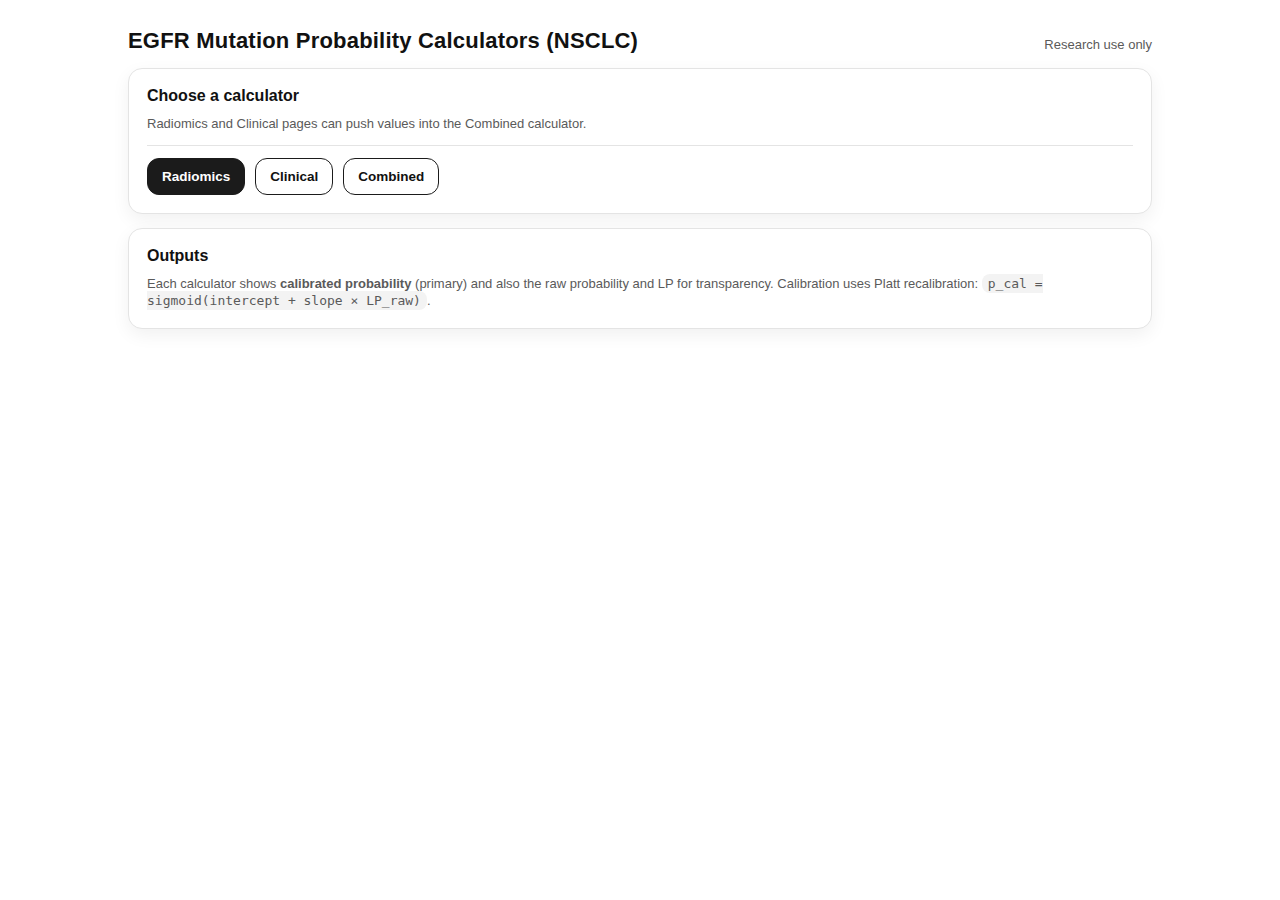
<file: index.html>
<!doctype html>
<html lang="en">
<head>
  <meta charset="utf-8"/>
  <meta name="viewport" content="width=device-width, initial-scale=1"/>
  <title>EGFR Calculators (NSCLC)</title>
  <link rel="stylesheet" href="./assets/style.css"/>
</head>
<body>
  <div class="container">
    <div class="header">
      <h1>EGFR Mutation Probability Calculators (NSCLC)</h1>
      <div class="muted">Research use only</div>
    </div>

    <div class="card">
      <h3>Choose a calculator</h3>
      <div class="muted">Radiomics and Clinical pages can push values into the Combined calculator.</div>
      <div class="hr"></div>
      <div class="rowbtn">
        <a class="btn" href="./radiomics/">Radiomics</a>
        <a class="btn secondary" href="./clinical/">Clinical</a>
        <a class="btn secondary" href="./combined/">Combined</a>
      </div>
    </div>

    <div class="card">
      <h3>Outputs</h3>
      <div class="muted">
        Each calculator shows <b>calibrated probability</b> (primary) and also the raw probability and LP for transparency.
        Calibration uses Platt recalibration: <code>p_cal = sigmoid(intercept + slope × LP_raw)</code>.
      </div>
    </div>
  </div>
</body>
</html>
</file>
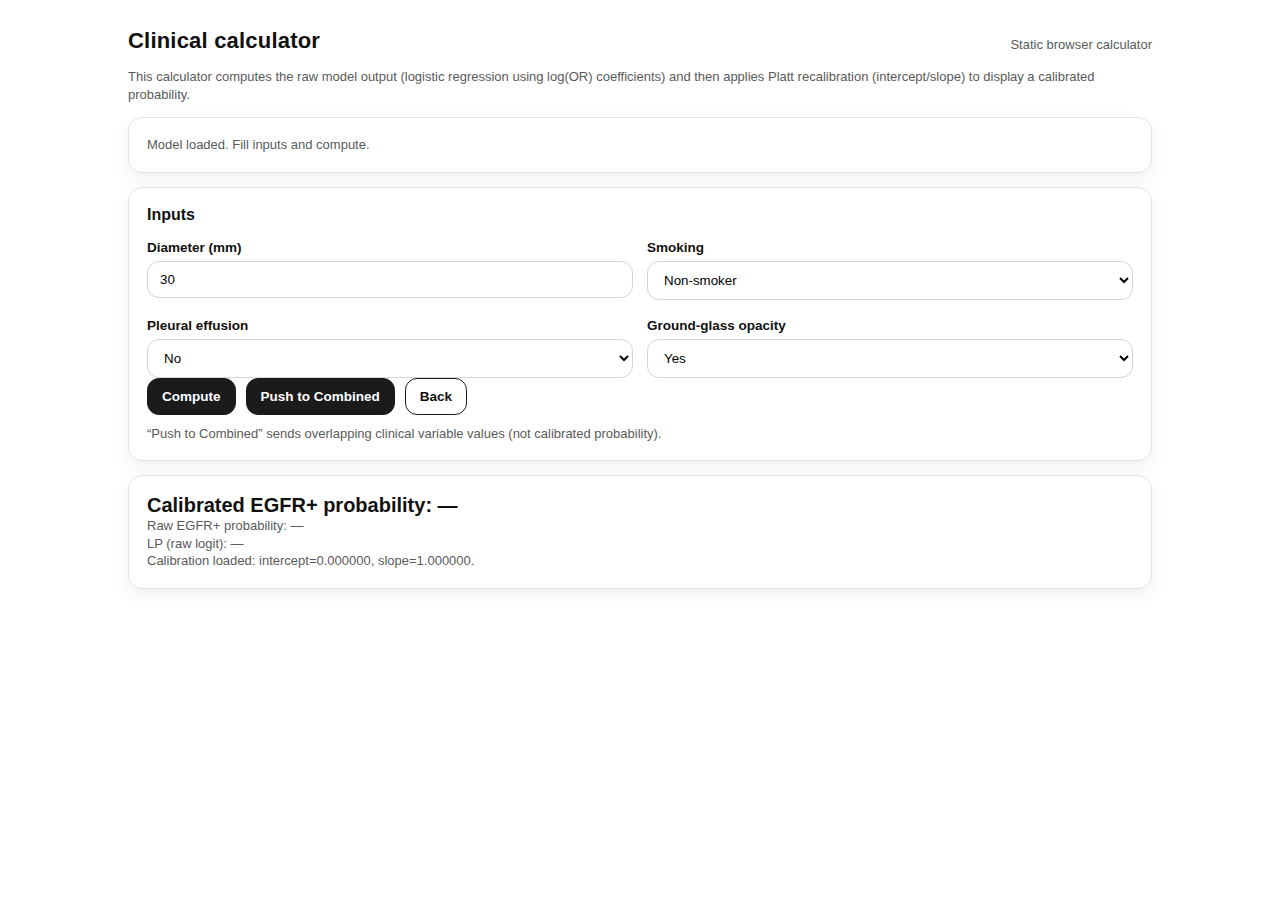
<file: clinical/index.html>
<!doctype html>
<html lang="en">
<head>
  <meta charset="utf-8"/>
  <meta name="viewport" content="width=device-width, initial-scale=1"/>
  <title>Clinical Calculator</title>
  <link rel="stylesheet" href="../assets/style.css"/>
</head>
<body>
  <div class="container">
    <div class="header"><h1>Clinical calculator</h1><div class="muted">Static browser calculator</div></div>
  <div class="muted">
    This calculator computes the raw model output (logistic regression using log(OR) coefficients) and then applies
    Platt recalibration (intercept/slope) to display a calibrated probability.
  </div>

  <div class="card"><div id="status" class="muted">Loading model…</div></div>

  <div class="card">
    <h3>Inputs</h3>
    <div id="inputs" class="grid"></div>
    <div class="rowbtn">
      <button id="btnCompute" disabled>Compute</button>
      <button id="btnPush" disabled>Push to Combined</button>
      <a class="btn secondary" href="../">Back</a>
    </div>
    <div class="muted" style="margin-top:10px;">
      “Push to Combined” sends overlapping clinical variable values (not calibrated probability).
    </div>
  </div>

  <div class="card">
    <div class="result" id="probCalText">Calibrated EGFR+ probability: —</div>
    <div class="muted" id="probRawText">Raw EGFR+ probability: —</div>
    <div class="muted" id="lpText">LP (raw logit): —</div>
    <div class="muted" id="calText">Calibration: —</div>
  </div>

<script>
let MODEL=null;
let CAL=null;

function invlogit(x){ return 1/(1+Math.exp(-x)); }
function safeId(key){ return "k__"+btoa(unescape(encodeURIComponent(key))).replaceAll("=", "_"); }

function buildInputs(schema, coef){
  const root=document.getElementById("inputs");
  root.innerHTML="";

  const terms = Object.keys(coef).filter(k=>k!=="(Intercept)" && k!=="Intercept");

  // Order: schema-defined terms first (in that order), then the rest alphabetically
  const schemaKeys = schema ? Object.keys(schema) : [];
  const schemaSet = new Set(schemaKeys);
  const rest = terms.filter(t=>!schemaSet.has(t)).sort((a,b)=>a.localeCompare(b));

  const ordered = [...schemaKeys.filter(k=>terms.includes(k)), ...rest];

  for(const k of ordered){
    const spec = (schema && schema[k]) ? schema[k] : {type:"number", label:k, step:"any", value:0};
    const wrap=document.createElement("div");
    const lab=document.createElement("label"); lab.textContent=spec.label || k;
    wrap.appendChild(lab);
    const id=safeId(k);

    if(spec.type==="select"){
      const sel=document.createElement("select"); sel.id=id;
      for(const opt of (spec.options||[])){
        const o=document.createElement("option"); o.value=opt.value; o.textContent=opt.label; sel.appendChild(o);
      }
      wrap.appendChild(sel);
    }else{
      const inp=document.createElement("input");
      inp.type="number"; inp.step=spec.step ?? "any";
      if(spec.min!==undefined) inp.min=spec.min;
      if(spec.max!==undefined) inp.max=spec.max;
      inp.value=(spec.value!==undefined)?spec.value:0;
      inp.id=id;
      wrap.appendChild(inp);
    }
    root.appendChild(wrap);
  }
}

function getVal(k, spec){
  const el=document.getElementById(safeId(k));
  if(!el) return null;
  if(spec && spec.type==="select"){ const v=Number(el.value); return Number.isFinite(v)?v:null; }
  const v=el.value; if(v===""||v===null||v===undefined) return null;
  const num=Number(v); return Number.isFinite(num)?num:null;
}

function compute(){
  const coef=MODEL.coef;
  const schema=MODEL.schema||{};
  let lp = Number(coef["(Intercept)"] ?? coef["Intercept"] ?? 0);
  const terms=Object.keys(coef).filter(k=>k!=="(Intercept)" && k!=="Intercept");
  const inputs = {};
  for(const t of terms){
    const spec=schema[t] || {type:"number"};
    const x=getVal(t, spec);
    if(x===null){ alert("Missing/invalid input for: "+t); return null; }
    inputs[t]=x;
    lp += Number(coef[t]) * Number(x);
  }
  const p_raw=invlogit(lp);

  let p_cal=p_raw;
  let cal_desc="No calibration loaded; showing raw probability only.";
  if(CAL && typeof CAL.intercept==="number" && typeof CAL.slope==="number"){
    const lp_cal = CAL.intercept + CAL.slope * lp;
    p_cal = invlogit(lp_cal);
    cal_desc = "Platt recalibration on LP: p_cal = sigmoid(intercept + slope·LP).";
  }

  document.getElementById("probCalText").textContent="Calibrated EGFR+ probability: "+p_cal.toFixed(3);
  document.getElementById("probRawText").textContent="Raw EGFR+ probability: "+p_raw.toFixed(3);
  document.getElementById("lpText").textContent="LP (raw logit): "+lp.toFixed(3);
  document.getElementById("calText").textContent="Calibration: "+cal_desc;

  window.__LAST__ = {lp: lp, prob_raw:p_raw, prob_cal:p_cal, inputs: inputs};
  return window.__LAST__;
}

function pushToCombined(){
  if(!window.__LAST__){ alert("Compute first."); return; }
  const payload = {source:"clinical", timestamp:new Date().toISOString(), inputs: window.__LAST__.inputs};
  localStorage.setItem("egfr_push", JSON.stringify(payload));
  window.location.href="../combined/";
}

async function init(){
  try{
    const res=await fetch("./clinical_model_params.json", {cache:"no-store"});
    if(!res.ok) throw new Error("Cannot load clinical_model_params.json");
    MODEL=await res.json();

    try{
      const r2=await fetch("./clinical_calibration_params.json", {cache:"no-store"});
      if(r2.ok) CAL=await r2.json();
    }catch(e){ /* ignore */ }

    buildInputs(MODEL.schema||{}, MODEL.coef);
    document.getElementById("status").textContent="Model loaded. Fill inputs and compute.";
    document.getElementById("btnCompute").disabled=false;
    document.getElementById("btnPush").disabled=false;
    document.getElementById("btnCompute").onclick=compute;
    document.getElementById("btnPush").onclick=pushToCombined;

    if(CAL && typeof CAL.intercept==="number" && typeof CAL.slope==="number"){
      document.getElementById("calText").textContent =
        "Calibration loaded: intercept=" + CAL.intercept.toFixed(6) + ", slope=" + CAL.slope.toFixed(6) + ".";
    }
  }catch(e){
    document.getElementById("status").textContent="ERROR: "+e.message;
    console.error(e);
  }
}
init();
</script>
  </div>
</body>
</html>
</file>
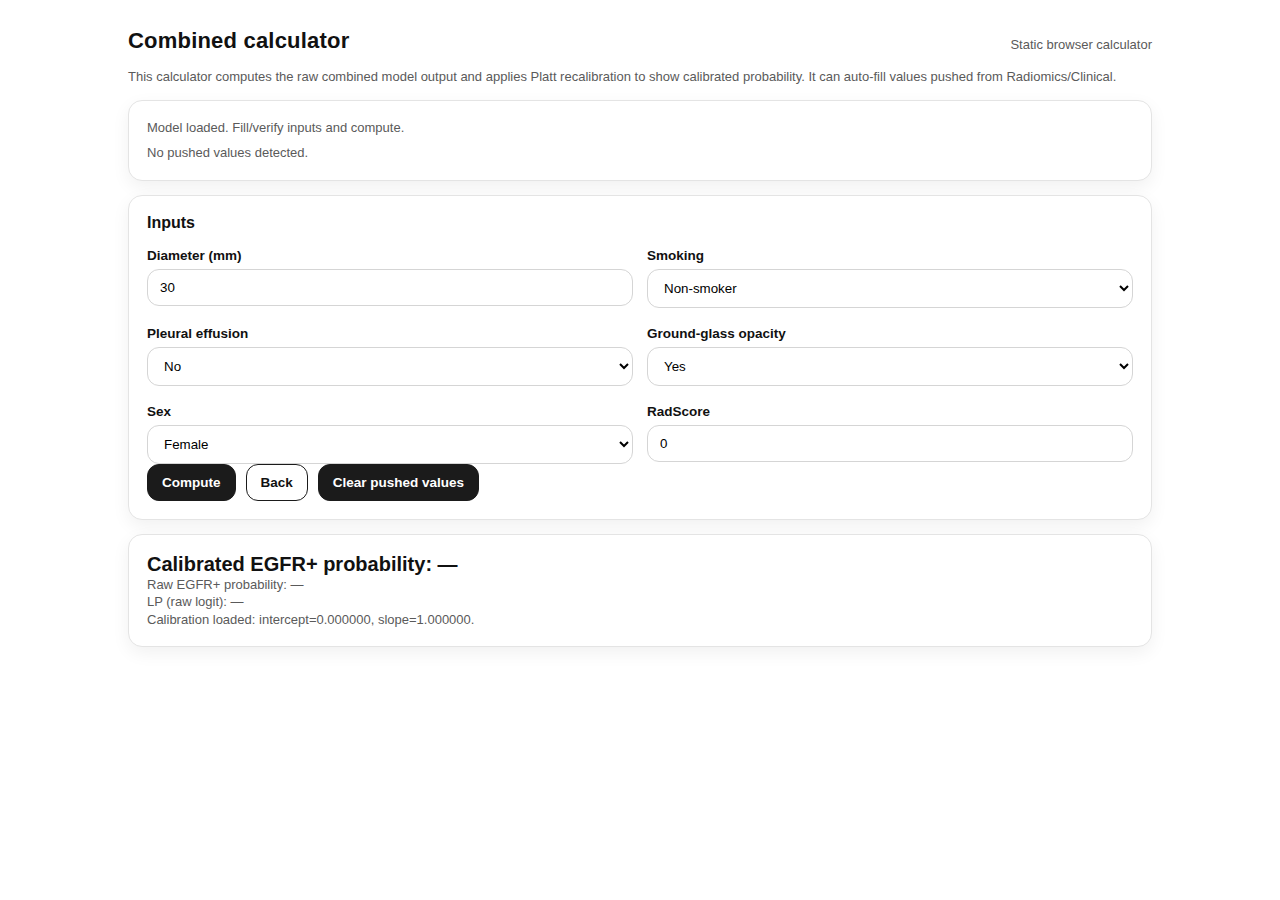
<file: combined/index.html>
<!doctype html>
<html lang="en">
<head>
  <meta charset="utf-8"/>
  <meta name="viewport" content="width=device-width, initial-scale=1"/>
  <title>Combined Calculator</title>
  <link rel="stylesheet" href="../assets/style.css"/>
</head>
<body>
  <div class="container">
    <div class="header"><h1>Combined calculator</h1><div class="muted">Static browser calculator</div></div>
  <div class="muted">
    This calculator computes the raw combined model output and applies Platt recalibration to show calibrated probability.
    It can auto-fill values pushed from Radiomics/Clinical.
  </div>

  <div class="card">
    <div id="status" class="muted">Loading model…</div>
    <div id="pushInfo" class="muted" style="margin-top:8px;"></div>
  </div>

  <div class="card">
    <h3>Inputs</h3>
    <div id="inputs" class="grid"></div>
    <div class="rowbtn">
      <button id="btnCompute" disabled>Compute</button>
      <a class="btn secondary" href="../">Back</a>
      <button id="btnClear" disabled>Clear pushed values</button>
    </div>
  </div>

  <div class="card">
    <div class="result" id="probCalText">Calibrated EGFR+ probability: —</div>
    <div class="muted" id="probRawText">Raw EGFR+ probability: —</div>
    <div class="muted" id="lpText">LP (raw logit): —</div>
    <div class="muted" id="calText">Calibration: —</div>
  </div>

<script>
let MODEL=null;
let CAL=null;

function invlogit(x){ return 1/(1+Math.exp(-x)); }
function safeId(key){ return "k__"+btoa(unescape(encodeURIComponent(key))).replaceAll("=", "_"); }

function buildInputs(schema, coef){
  const root=document.getElementById("inputs");
  root.innerHTML="";

  const terms = Object.keys(coef).filter(k=>k!=="(Intercept)" && k!=="Intercept");

  // Order: schema-defined terms first (in that order), then the rest alphabetically
  const schemaKeys = schema ? Object.keys(schema) : [];
  const schemaSet = new Set(schemaKeys);
  const rest = terms.filter(t=>!schemaSet.has(t)).sort((a,b)=>a.localeCompare(b));

  const ordered = [...schemaKeys.filter(k=>terms.includes(k)), ...rest];

  for(const k of ordered){
    const spec = (schema && schema[k]) ? schema[k] : {type:"number", label:k, step:"any", value:0};
    const wrap=document.createElement("div");
    const lab=document.createElement("label"); lab.textContent=spec.label || k;
    wrap.appendChild(lab);
    const id=safeId(k);

    if(spec.type==="select"){
      const sel=document.createElement("select"); sel.id=id;
      for(const opt of (spec.options||[])){
        const o=document.createElement("option"); o.value=opt.value; o.textContent=opt.label; sel.appendChild(o);
      }
      wrap.appendChild(sel);
    }else{
      const inp=document.createElement("input");
      inp.type="number"; inp.step=spec.step ?? "any";
      if(spec.min!==undefined) inp.min=spec.min;
      if(spec.max!==undefined) inp.max=spec.max;
      inp.value=(spec.value!==undefined)?spec.value:0;
      inp.id=id;
      wrap.appendChild(inp);
    }
    root.appendChild(wrap);
  }
}

function setVal(term, value, schema){
  const spec = (schema && schema[term]) ? schema[term] : {type:"number"};
  const el=document.getElementById(safeId(term));
  if(!el) return;
  if(spec.type==="select"){ el.value=String(value); } else { el.value=value; }
}

function getVal(term, schema){
  const spec = (schema && schema[term]) ? schema[term] : {type:"number"};
  const el=document.getElementById(safeId(term));
  if(!el) return null;
  if(spec.type==="select"){ const v=Number(el.value); return Number.isFinite(v)?v:null; }
  const v=el.value; if(v===""||v===null||v===undefined) return null;
  const num=Number(v); return Number.isFinite(num)?num:null;
}

function compute(){
  const coef=MODEL.coef;
  const schema=MODEL.schema||{};
  let lp = Number(coef["(Intercept)"] ?? coef["Intercept"] ?? 0);
  const terms=Object.keys(coef).filter(k=>k!=="(Intercept)" && k!=="Intercept");
  for(const t of terms){
    const x=getVal(t, schema);
    if(x===null){ alert("Missing/invalid input for: "+t); return null; }
    lp += Number(coef[t]) * Number(x);
  }
  const p_raw=invlogit(lp);

  let p_cal=p_raw;
  let cal_desc="No calibration loaded; showing raw probability only.";
  if(CAL && typeof CAL.intercept==="number" && typeof CAL.slope==="number"){
    const lp_cal = CAL.intercept + CAL.slope * lp;
    p_cal = invlogit(lp_cal);
    cal_desc = "Platt recalibration on LP: p_cal = sigmoid(intercept + slope·LP).";
  }

  document.getElementById("probCalText").textContent="Calibrated EGFR+ probability: "+p_cal.toFixed(3);
  document.getElementById("probRawText").textContent="Raw EGFR+ probability: "+p_raw.toFixed(3);
  document.getElementById("lpText").textContent="LP (raw logit): "+lp.toFixed(3);
  document.getElementById("calText").textContent="Calibration: "+cal_desc;

  return {lp:lp, prob_raw:p_raw, prob_cal:p_cal};
}

function applyPush(){
  const schema=MODEL.schema||{};
  const raw = localStorage.getItem("egfr_push");
  if(!raw){ document.getElementById("pushInfo").textContent="No pushed values detected."; return; }
  try{
    const payload = JSON.parse(raw);
    const radTerm = MODEL.radscore_term || "RadScore";

    if(payload.source==="radiomics"){
      if(Object.prototype.hasOwnProperty.call(MODEL.coef, radTerm)){
        setVal(radTerm, payload.radscore_value, schema);
        document.getElementById("pushInfo").textContent =
          "Auto-filled " + radTerm + " from Radiomics (" + payload.radscore_mode + ").";
      }else{
        document.getElementById("pushInfo").textContent =
          "Radiomics pushed value found, but combined model has no '" + radTerm + "' term.";
      }
    }else if(payload.source==="clinical"){
      let n=0;
      for(const [k,v] of Object.entries(payload.inputs||{})){
        if(Object.prototype.hasOwnProperty.call(MODEL.coef, k)){
          setVal(k, v, schema);
          n += 1;
        }
      }
      document.getElementById("pushInfo").textContent =
        "Auto-filled " + n + " clinical variable(s) from Clinical model.";
    }else{
      document.getElementById("pushInfo").textContent="Pushed values found (unknown source).";
    }
  }catch(e){
    document.getElementById("pushInfo").textContent="Could not parse pushed values.";
  }
}

function clearPush(){
  localStorage.removeItem("egfr_push");
  document.getElementById("pushInfo").textContent="Cleared pushed values.";
}

async function init(){
  try{
    const res=await fetch("./combined_model_params.json", {cache:"no-store"});
    if(!res.ok) throw new Error("Cannot load combined_model_params.json");
    MODEL=await res.json();

    try{
      const r2=await fetch("./combined_calibration_params.json", {cache:"no-store"});
      if(r2.ok) CAL=await r2.json();
    }catch(e){ /* ignore */ }

    buildInputs(MODEL.schema||{}, MODEL.coef);
    applyPush();

    document.getElementById("status").textContent="Model loaded. Fill/verify inputs and compute.";
    document.getElementById("btnCompute").disabled=false;
    document.getElementById("btnClear").disabled=false;
    document.getElementById("btnCompute").onclick=compute;
    document.getElementById("btnClear").onclick=clearPush;

    if(CAL && typeof CAL.intercept==="number" && typeof CAL.slope==="number"){
      document.getElementById("calText").textContent =
        "Calibration loaded: intercept=" + CAL.intercept.toFixed(6) + ", slope=" + CAL.slope.toFixed(6) + ".";
    }
  }catch(e){
    document.getElementById("status").textContent="ERROR: "+e.message;
    console.error(e);
  }
}
init();
</script>
  </div>
</body>
</html>
</file>
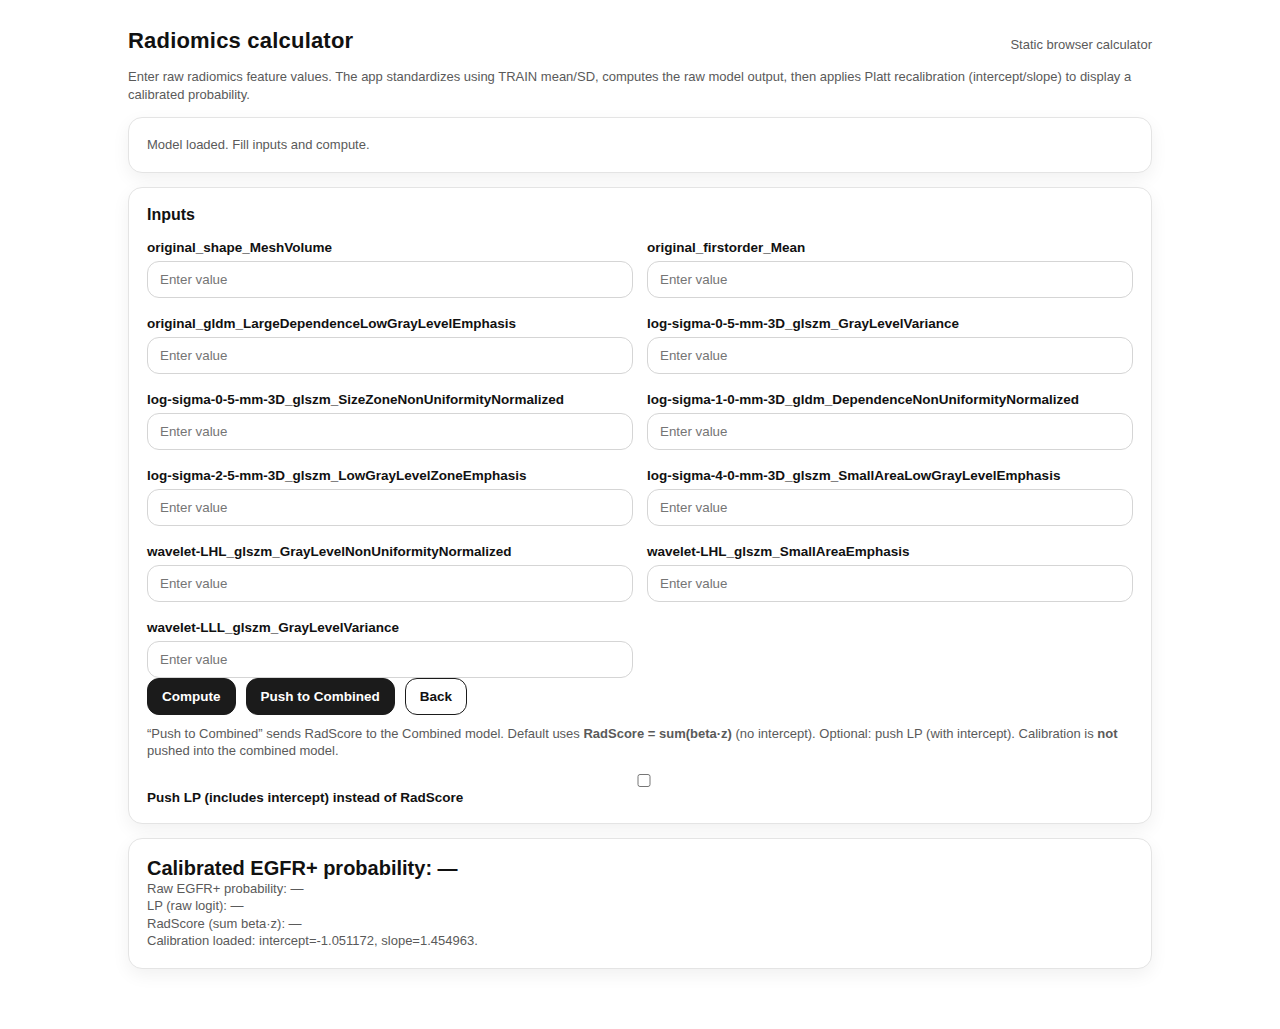
<file: radiomics/index.html>
<!doctype html>
<html lang="en">
<head>
  <meta charset="utf-8"/>
  <meta name="viewport" content="width=device-width, initial-scale=1"/>
  <title>Radiomics Calculator</title>
  <link rel="stylesheet" href="../assets/style.css"/>
</head>
<body>
  <div class="container">
    <div class="header"><h1>Radiomics calculator</h1><div class="muted">Static browser calculator</div></div>
  <div class="muted">
    Enter raw radiomics feature values. The app standardizes using TRAIN mean/SD, computes the raw model output,
    then applies Platt recalibration (intercept/slope) to display a calibrated probability.
  </div>

  <div class="card"><div id="status" class="muted">Loading model…</div></div>

  <div class="card">
    <h3>Inputs</h3>
    <div id="inputs" class="grid"></div>
    <div class="rowbtn">
      <button id="btnCompute" disabled>Compute</button>
      <button id="btnPush" disabled>Push to Combined</button>
      <a class="btn secondary" href="../">Back</a>
    </div>
    <div class="muted" style="margin-top:10px;">
      “Push to Combined” sends RadScore to the Combined model. Default uses <b>RadScore = sum(beta·z)</b> (no intercept).
      Optional: push LP (with intercept). Calibration is <b>not</b> pushed into the combined model.
    </div>
    <div style="margin-top:8px;">
      <label><input type="checkbox" id="pushLP"/> Push <b>LP (includes intercept)</b> instead of RadScore</label>
    </div>
  </div>

  <div class="card">
    <div class="result" id="probCalText">Calibrated EGFR+ probability: —</div>
    <div class="muted" id="probRawText">Raw EGFR+ probability: —</div>
    <div class="muted" id="lpText">LP (raw logit): —</div>
    <div class="muted" id="radScoreText">RadScore (sum beta·z): —</div>
    <div class="muted" id="calText">Calibration: —</div>
  </div>

<script>
let MODEL=null;
let CAL=null;

function invlogit(x){ return 1/(1+Math.exp(-x)); }
function safeId(key){ return "k__"+btoa(unescape(encodeURIComponent(key))).replaceAll("=", "_"); }

function buildInputs(coef){
  const root=document.getElementById("inputs");
  root.innerHTML="";
  const terms=Object.keys(coef).filter(k=>k!=="(Intercept)" && k!=="Intercept");
  for(const t of terms){
    const wrap=document.createElement("div");
    const lab=document.createElement("label"); lab.textContent=t;
    const inp=document.createElement("input");
    inp.type="number"; inp.step="any"; inp.placeholder="Enter value"; inp.id=safeId(t);
    wrap.appendChild(lab); wrap.appendChild(inp); root.appendChild(wrap);
  }
}
function getVal(term){
  const v=document.getElementById(safeId(term)).value;
  if(v===""||v===null||v===undefined) return null;
  const num=Number(v);
  return Number.isFinite(num)?num:null;
}
function compute(){
  const coef=MODEL.coef, mean=MODEL.mean, sd=MODEL.sd;
  const terms=Object.keys(coef).filter(k=>k!=="(Intercept)" && k!=="Intercept");

  let lp = Number(coef["(Intercept)"] ?? coef["Intercept"] ?? 0);
  let radScore = 0.0;

  for(const t of terms){
    const x=getVal(t);
    if(x===null){ alert("Missing/invalid input for: "+t); return null; }
    const mu=Number(mean[t]), s=Number(sd[t]);
    if(!Number.isFinite(mu)||!Number.isFinite(s)||s===0){ alert("Mean/SD missing for: "+t); return null; }
    const z=(x-mu)/s;
    radScore += Number(coef[t]) * z;
    lp += Number(coef[t]) * z;
  }

  const p_raw = invlogit(lp);

  // Calibrated probability
  let p_cal = p_raw;
  let cal_desc = "No calibration loaded; showing raw probability only.";
  if(CAL && typeof CAL.intercept==="number" && typeof CAL.slope==="number"){
    const lp_cal = CAL.intercept + CAL.slope * lp;
    p_cal = invlogit(lp_cal);
    cal_desc = "Platt recalibration on LP: p_cal = sigmoid(intercept + slope·LP).";
  }

  document.getElementById("probCalText").textContent="Calibrated EGFR+ probability: "+p_cal.toFixed(3);
  document.getElementById("probRawText").textContent="Raw EGFR+ probability: "+p_raw.toFixed(3);
  document.getElementById("lpText").textContent="LP (raw logit): "+lp.toFixed(3);
  document.getElementById("radScoreText").textContent="RadScore (sum beta·z): "+radScore.toFixed(3);
  document.getElementById("calText").textContent="Calibration: "+cal_desc;

  window.__LAST__ = {lp: lp, radScore: radScore, prob_raw: p_raw, prob_cal: p_cal};
  return window.__LAST__;
}
function pushToCombined(){
  if(!window.__LAST__){ alert("Compute first."); return; }
  const useLP = document.getElementById("pushLP").checked;
  const payload = {
    source: "radiomics",
    timestamp: new Date().toISOString(),
    radscore_value: useLP ? window.__LAST__.lp : window.__LAST__.radScore,
    radscore_mode: useLP ? "lp_with_intercept" : "radscore_without_intercept"
  };
  localStorage.setItem("egfr_push", JSON.stringify(payload));
  window.location.href = "../combined/";
}
async function init(){
  try{
    const res=await fetch("./radiomics_model_params.json", {cache:"no-store"});
    if(!res.ok) throw new Error("Cannot load radiomics_model_params.json");
    MODEL=await res.json();

    // Calibration is optional but expected in this build
    try{
      const r2=await fetch("./radiomics_calibration_params.json", {cache:"no-store"});
      if(r2.ok) CAL=await r2.json();
    }catch(e){ /* ignore */ }

    buildInputs(MODEL.coef);
    document.getElementById("status").textContent="Model loaded. Fill inputs and compute.";
    document.getElementById("btnCompute").disabled=false;
    document.getElementById("btnPush").disabled=false;
    document.getElementById("btnCompute").onclick=compute;
    document.getElementById("btnPush").onclick=pushToCombined;

    // show calibration parameters if loaded
    if(CAL && typeof CAL.intercept==="number" && typeof CAL.slope==="number"){
      document.getElementById("calText").textContent =
        "Calibration loaded: intercept=" + CAL.intercept.toFixed(6) + ", slope=" + CAL.slope.toFixed(6) + ".";
    }
  }catch(e){
    document.getElementById("status").textContent="ERROR: "+e.message;
    console.error(e);
  }
}
init();
</script>
  </div>
</body>
</html>
</file>
<file: assets/style.css>
:root{
  --text:#111;
  --muted:#5a5a5a;
  --border:#e4e4e4;
  --bg:#ffffff;
  --panel:#fafafa;
  --shadow:0 6px 18px rgba(0,0,0,.06);
  --radius:14px;
}
*{box-sizing:border-box}
body{
  font-family: -apple-system, BlinkMacSystemFont, "Segoe UI", Roboto, Arial, sans-serif;
  margin: 0;
  color: var(--text);
  background: var(--bg);
}
.container{
  max-width: 1060px;
  margin: 28px auto 60px auto;
  padding: 0 18px;
}
.header{
  display:flex; align-items:flex-end; justify-content:space-between; gap:12px;
  margin-bottom: 14px;
}
h1{ font-size: 22px; margin: 0; letter-spacing:.2px; }
h2{ font-size: 18px; margin: 0 0 8px 0; }
h3{ font-size: 16px; margin: 0 0 10px 0; }
.muted{ color: var(--muted); font-size: 13px; line-height: 1.35; }
.card{
  border: 1px solid var(--border);
  border-radius: var(--radius);
  padding: 18px;
  margin: 14px 0;
  background: #fff;
  box-shadow: var(--shadow);
}
.grid{
  display:grid;
  grid-template-columns: 1fr 1fr;
  gap: 12px 14px;
}
@media (max-width: 860px){
  .grid{ grid-template-columns: 1fr; }
}
label{ display:block; margin-top: 6px; font-weight: 650; font-size: 13.5px; }
input, select{
  width: 100%;
  padding: 10px 12px;
  margin-top: 6px;
  border-radius: 12px;
  border: 1px solid #d5d5d5;
  background: #fff;
  outline: none;
}
input:focus, select:focus{
  border-color:#8c8c8c;
  box-shadow: 0 0 0 3px rgba(0,0,0,.06);
}
.rowbtn{ display:flex; gap:10px; flex-wrap: wrap; align-items:center; }
button, a.btn{
  display:inline-block;
  padding: 10px 14px;
  border-radius: 12px;
  border: 1px solid #1b1b1b;
  background:#1b1b1b;
  color:#fff;
  cursor:pointer;
  text-decoration:none;
  font-weight:650;
  font-size: 13.5px;
}
a.btn.secondary, button.secondary{
  background:#fff; color:#111; border-color:#1b1b1b;
}
button:disabled{ opacity:.5; cursor:not-allowed; }
.result{ font-size: 20px; font-weight: 800; }
code{ background:#f3f3f3; padding:2px 6px; border-radius: 8px; }
.hr{ height:1px; background:var(--border); margin: 12px 0; }
</file>
